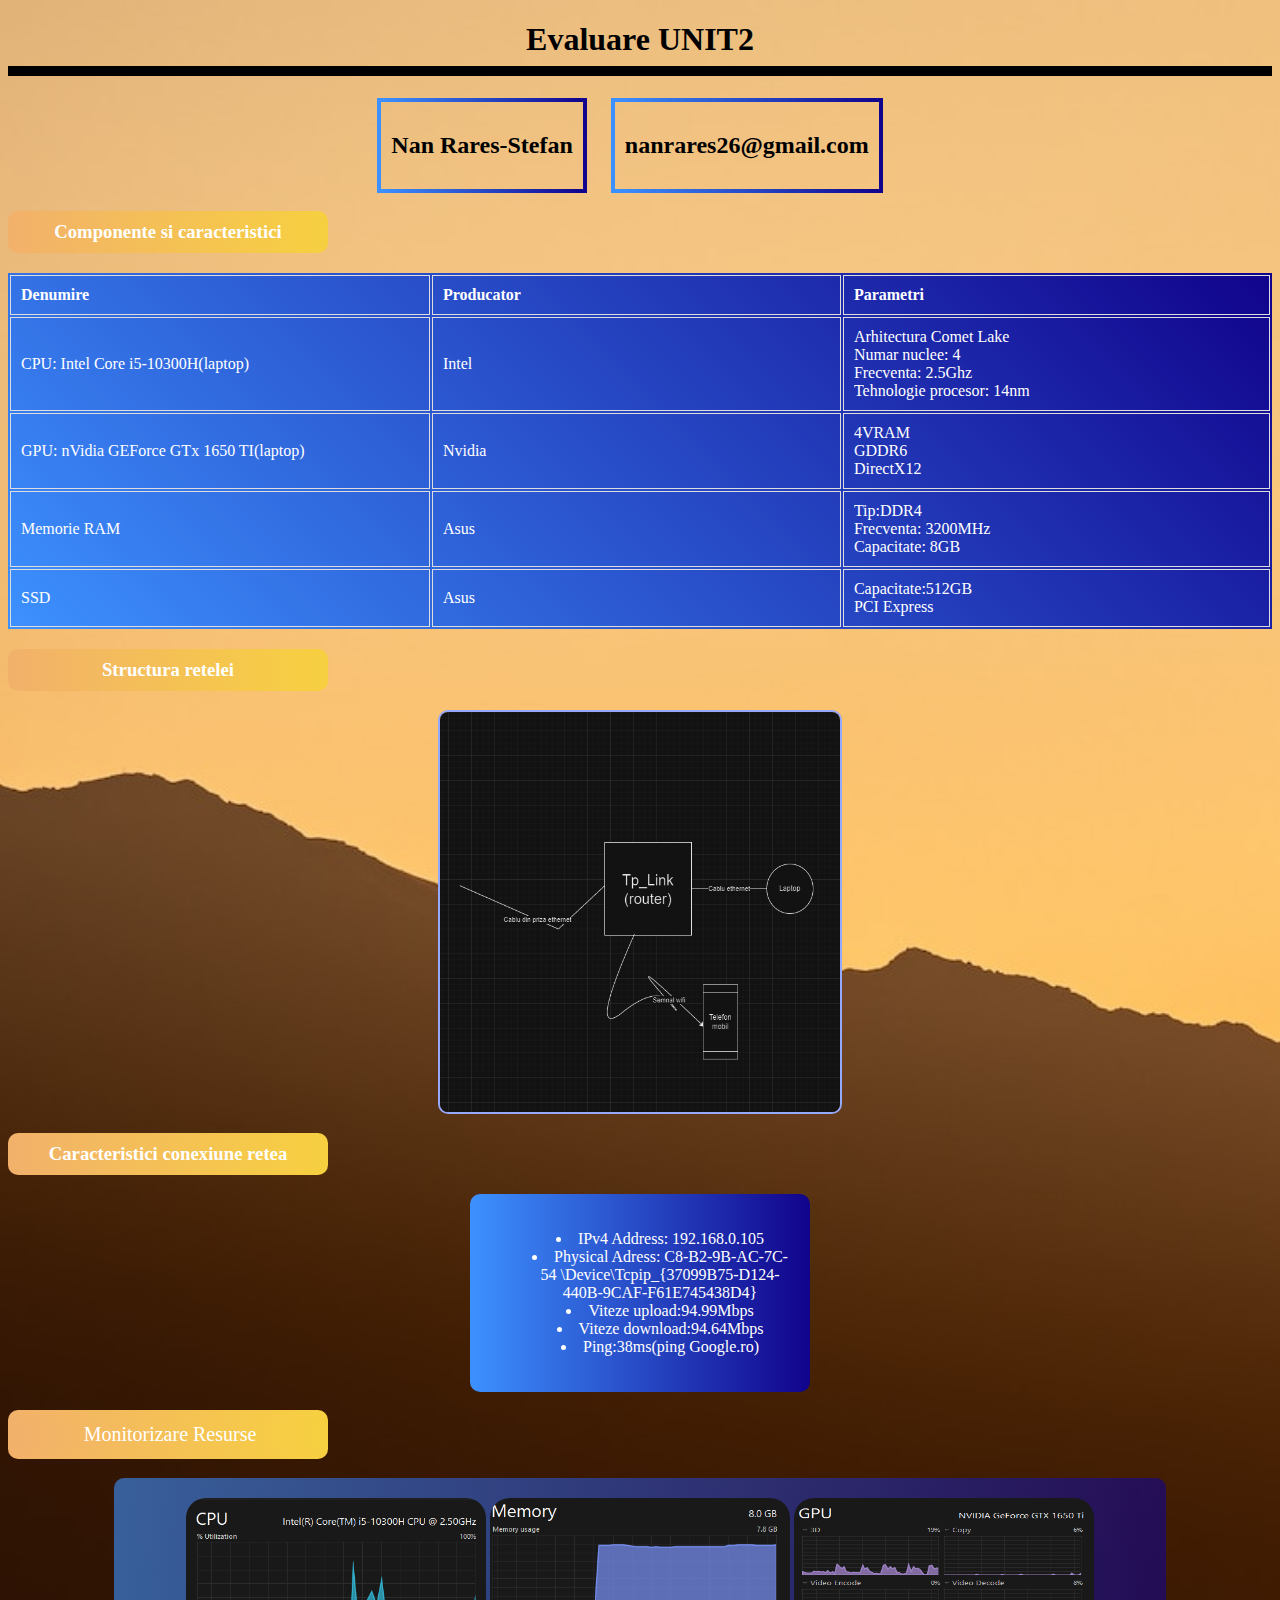
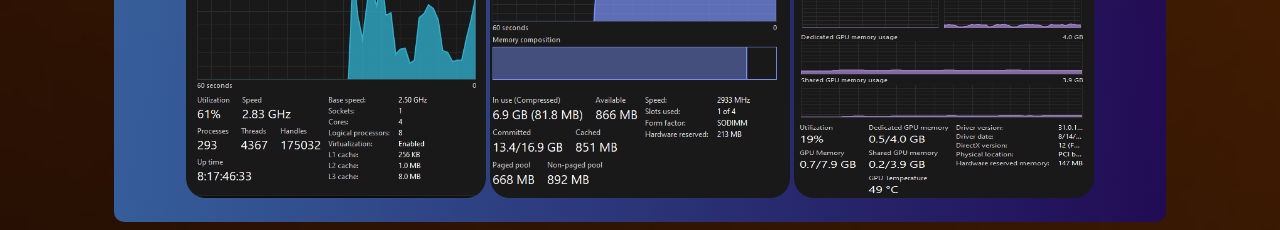
<file: Evaluare2/index.html>
<!DOCTYPE html>
<html lang="en">
<html>
<head><link rel="stylesheet" href="styles.css">
<title>IA.EVALUARE2</title>
 <script src="script.js"></script>
</head>
<body>
<h1>Evaluare UNIT2</h1>
<div class="chenar">
<h2>Nan Rares-Stefan</h2>
</div>
<div class="contact">
<h2>nanrares26@gmail.com</h2>
</div>
<h3>Componente si caracteristici</h3>
<div class ="tabel">
<table>
  <tr>
    <th style="width:640px">Denumire</th>
    <th style="width:640px">Producator</th>
    <th style="width:640px">Parametri</th>
  </tr>
  <tr>
    <td>CPU: Intel Core i5-10300H(laptop)</td>
    <td>Intel</td>
    <td>Arhitectura Comet Lake<br>
        Numar nuclee: 4<br>
        Frecventa: 2.5Ghz<br>
        Tehnologie procesor: 14nm</td>
  </tr>
  <tr>
    <td>GPU: nVidia GEForce GTx 1650 TI(laptop)</td>
    <td>Nvidia</td>
    <td>4VRAM<br>
        GDDR6<br>
        DirectX12</td>
 <tr>
    <td>Memorie RAM</td>
    <td>Asus</td>
    <td>Tip:DDR4<br>
        Frecventa: 3200MHz<br>
        Capacitate: 8GB</td>
  </tr>
 <tr>
    <td>SSD</td>
    <td>Asus</td>
    <td>Capacitate:512GB<br>
        PCI Express<br></td>
  </tr>
  </tr>
</table>
 </div>
<h3>Structura retelei</h3>
<div class="img"><img src="Screenshot 2023-10-22 205417.png" style="width:400px;height:400px;"></div>

<h3>Caracteristici conexiune retea</h3>
<div class="caracteristici">
<ul>
  <li>IPv4 Address: 192.168.0.105</li>
  <li>Physical Adress: C8-B2-9B-AC-7C-54   \Device\Tcpip_{37099B75-D124-440B-9CAF-F61E745438D4}</li>
  <li>Viteze upload:94.99Mbps</li>
  <li>Viteze download:94.64Mbps</li>
  <li>Ping:38ms(ping Google.ro)</li>
 </ul>
</div>

<h3><button id="startButton" ondblclick="startSlideshow()">Monitorizare Resurse</button></h3>
<div class="slideshow">
<div class="central">
<img src="Screenshot 2023-12-06 145722.png" style="width:300px;height:300px;border-radius: 20px;" alt="Slide 1" class="slide">
<img src="Screenshot 2023-12-06 145733.png" style="width:300px;height:300px;border-radius: 20px;" alt="Slide 2" class="slide">
<img src="Screenshot 2023-12-06 145811.png" style="width:300px;height:300px;border-radius: 20px;" alt="Slide 3" class="slide">
</div>
</div>
</body>
</html>
</file>
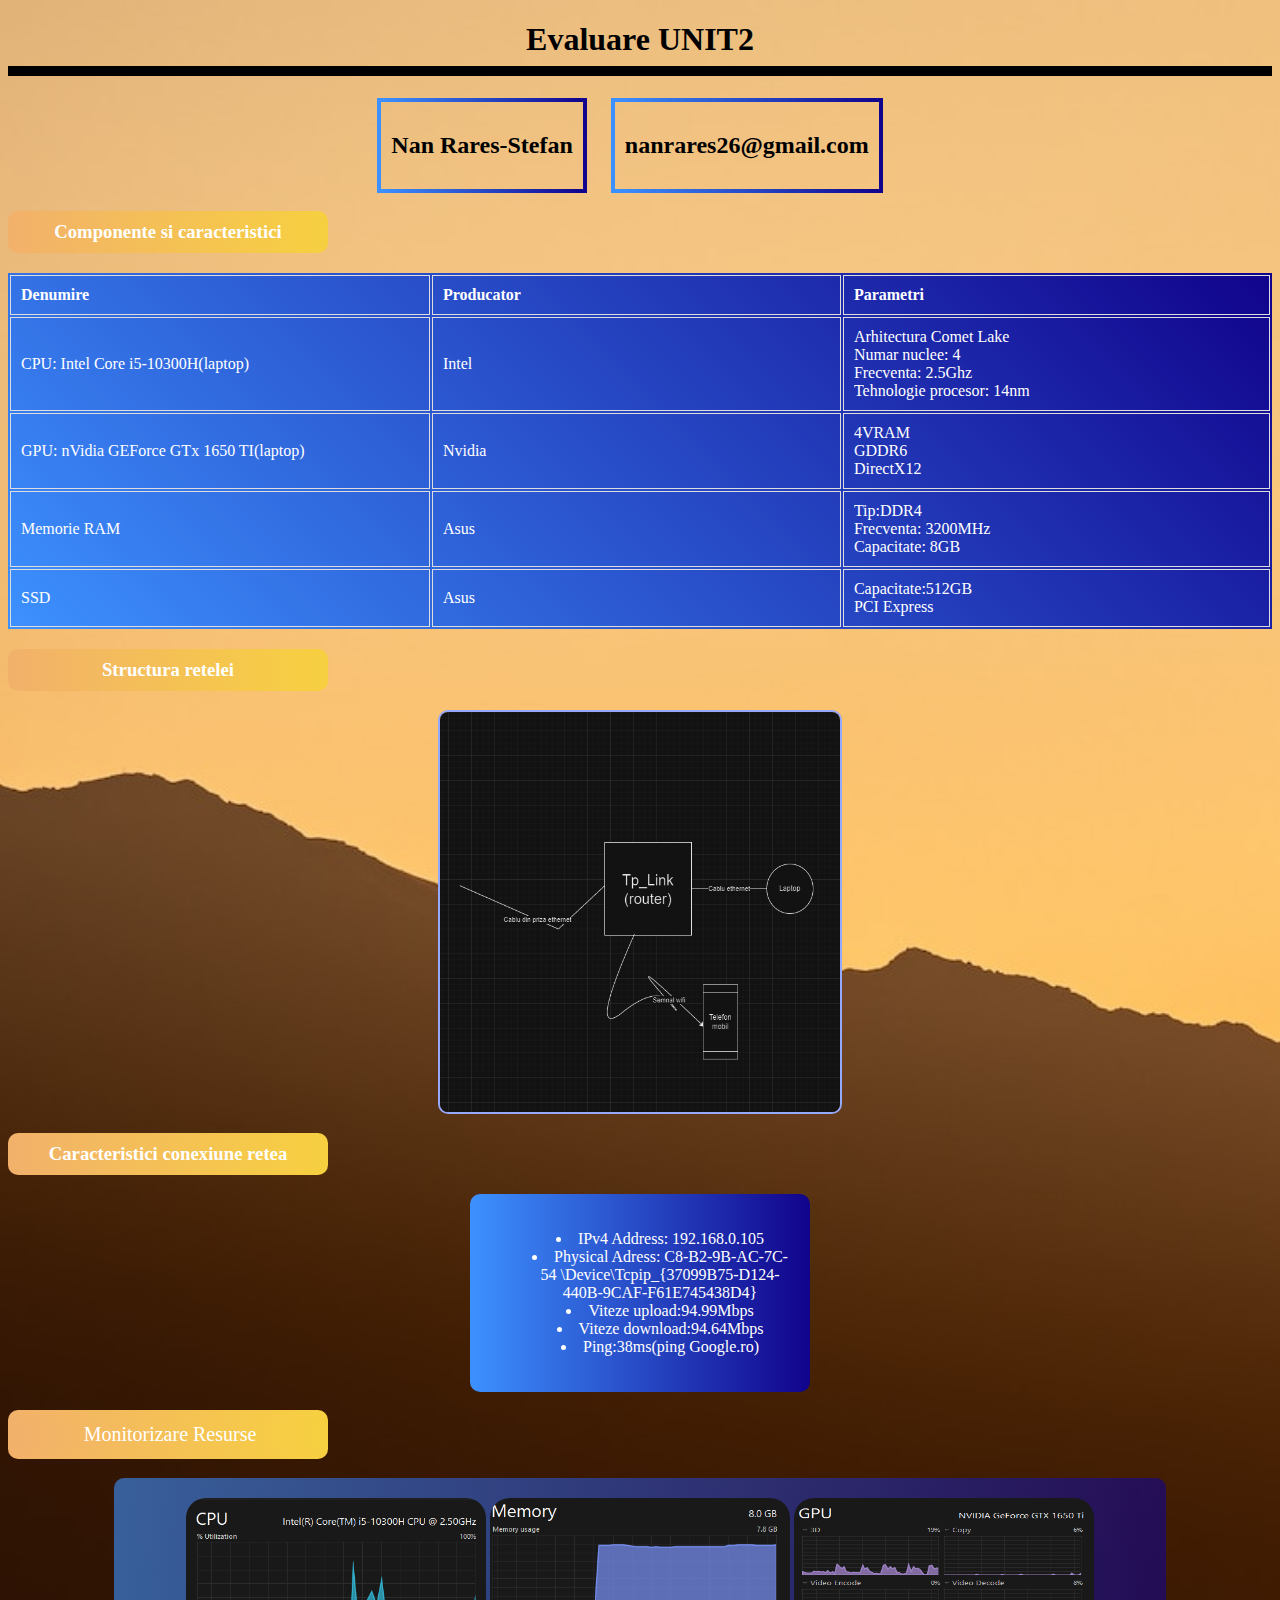
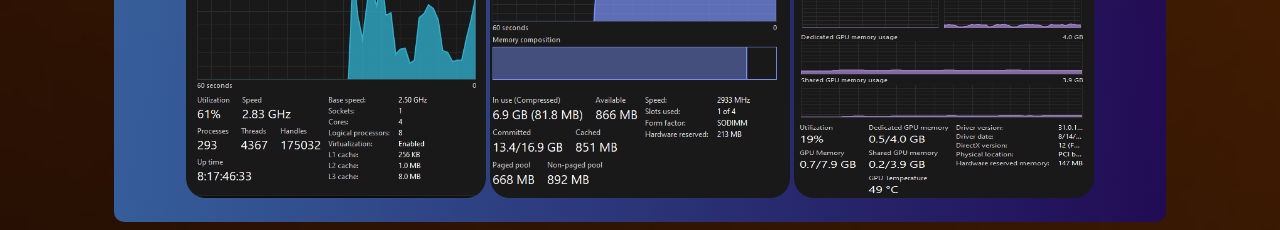
<file: Evaluare2/Evaluare Unit 2.html>
<!DOCTYPE html>
<html>
<head><link rel="stylesheet" href="styles.css">
<title>IA.EVALUARE2</title>
 <script src="script.js"></script>
</head>
<body>
<h1>Evaluare UNIT2</h1>
<div class="chenar">
<h2>Nan Rares-Stefan</h2>
</div>
<div class="contact">
<h2>nanrares26@gmail.com</h2>
</div>
<h3>Componente si caracteristici</h3>
<div class ="tabel">
<table>
  <tr>
    <th style="width:640px">Denumire</th>
    <th style="width:640px">Producator</th>
    <th style="width:640px">Parametri</th>
  </tr>
  <tr>
    <td>CPU: Intel Core i5-10300H(laptop)</td>
    <td>Intel</td>
    <td>Arhitectura Comet Lake<br>
        Numar nuclee: 4<br>
        Frecventa: 2.5Ghz<br>
        Tehnologie procesor: 14nm</td>
  </tr>
  <tr>
    <td>GPU: nVidia GEForce GTx 1650 TI(laptop)</td>
    <td>Nvidia</td>
    <td>4VRAM<br>
        GDDR6<br>
        DirectX12</td>
 <tr>
    <td>Memorie RAM</td>
    <td>Asus</td>
    <td>Tip:DDR4<br>
        Frecventa: 3200MHz<br>
        Capacitate: 8GB</td>
  </tr>
 <tr>
    <td>SSD</td>
    <td>Asus</td>
    <td>Capacitate:512GB<br>
        PCI Express<br></td>
  </tr>
  </tr>
</table>
 </div>
<h3>Structura retelei</h3>
<div class="img"><img src="Screenshot 2023-10-22 205417.png" style="width:400px;height:400px;"></div>

<h3>Caracteristici conexiune retea</h3>
<div class="caracteristici">
<ul>
  <li>IPv4 Address: 192.168.0.105</li>
  <li>Physical Adress: C8-B2-9B-AC-7C-54   \Device\Tcpip_{37099B75-D124-440B-9CAF-F61E745438D4}</li>
  <li>Viteze upload:94.99Mbps</li>
  <li>Viteze download:94.64Mbps</li>
  <li>Ping:38ms(ping Google.ro)</li>
 </ul>
</div>

<h3><button id="startButton" ondblclick="startSlideshow()">Monitorizare Resurse</button></h3>
<div class="slideshow">
<div class="central">
<img src="Screenshot 2023-12-06 145722.png" style="width:300px;height:300px;border-radius: 20px;" alt="Slide 1" class="slide">
<img src="Screenshot 2023-12-06 145733.png" style="width:300px;height:300px;border-radius: 20px;" alt="Slide 2" class="slide">
<img src="Screenshot 2023-12-06 145811.png" style="width:300px;height:300px;border-radius: 20px;" alt="Slide 3" class="slide">
</div>
</div>
</body>
</html>
</file>
<file: Evaluare2/styles.css>
body {
 background-image: url("marek-piwnicki-Nhkc6X3XVcI-unsplash.jpg");
 background-repeat: no-repeat;
 background-size: cover;
 text-align: center;
}

h1 {
  color: black; 
  border-bottom: 10px solid black; 
  padding-bottom: 8px;
  font-family: Fantasy ;
  font-style:Copperplate ;
  color: black;
  text-align: center;
}

.chenar, .contact {
      border: 4px double;
      padding: 10px;
      width: fit-content;
      border-radius: 10px;
      text-align: center;
      
      border-image: linear-gradient(to right, #3d91ff, #11038c);
      border-image-slice: 1;
      display: inline-block;
      vertical-align: top;
      margin-right: 20px;
    }

h3{
    width: 300px;
    padding: 10px;
    text-align: center;
    background: linear-gradient(to right, #f2b16b, #f7d040 ); 
    color: #fff; 
    text-align: center;
  font-family: Georgia ;
  font-style: serif ;
 border-radius: 10px
 }
ul {
	text-align: central;
	list-style-position: inside;
}
li {
	text-align: center;
}

.tabel {
    border-collapse: collapse;
    margin: 20px 0;
    background: linear-gradient(45deg, #3d91ff, #11038c);
    color: #fff;
}

.tabel th, .tabel td {
    border: 1px solid #ddd;
    padding: 10px;
    text-align: left;
}

.img{
  width: 400px; 
height: 400px; 
overflow: hidden; 
border: 2px solid #96a8fa; 
border-radius: 10px; 
margin-left: auto; 
margin-right: auto;    
}

.caracteristici{
            padding: 20px;
            width: 300px;
            margin: 0 auto;
            background: linear-gradient(to right,#3d91ff, #11038c); 
            color: white;
            border-radius: 10px;
}

slideshow{
    display: flex; 
    overflow: hidden;
    max-width: 600px;
    margin-riht:auto;
    margin-left:auto;
}

.mySlides {
    display: none;
margin-riht:auto;
    margin-left:auto;
}

img {
    width: 100%;
    height: auto;
margin-left:auto;
margin-right:auto;
}

#startButton {
 display: inline-block;
    width: 304px;
    padding: 3px 30px;
    background: linear-gradient(to right, #f2b16b, #f7d040);
    color: #fff;
    font-family: Georgia;
    font-style: serif;
    font-size: 20px;
    border: none;
    border-radius: 5px;
    cursor: pointer;
}
.central{
    margin-right: auto; 
    margin-left: auto; 
    max-width: 80%;
    padding: 20px;
    background: linear-gradient(to right, rgba(61, 145, 255, 60%), rgba(17, 3, 140, 60%));
    border-radius: 10px;
}
</file>
